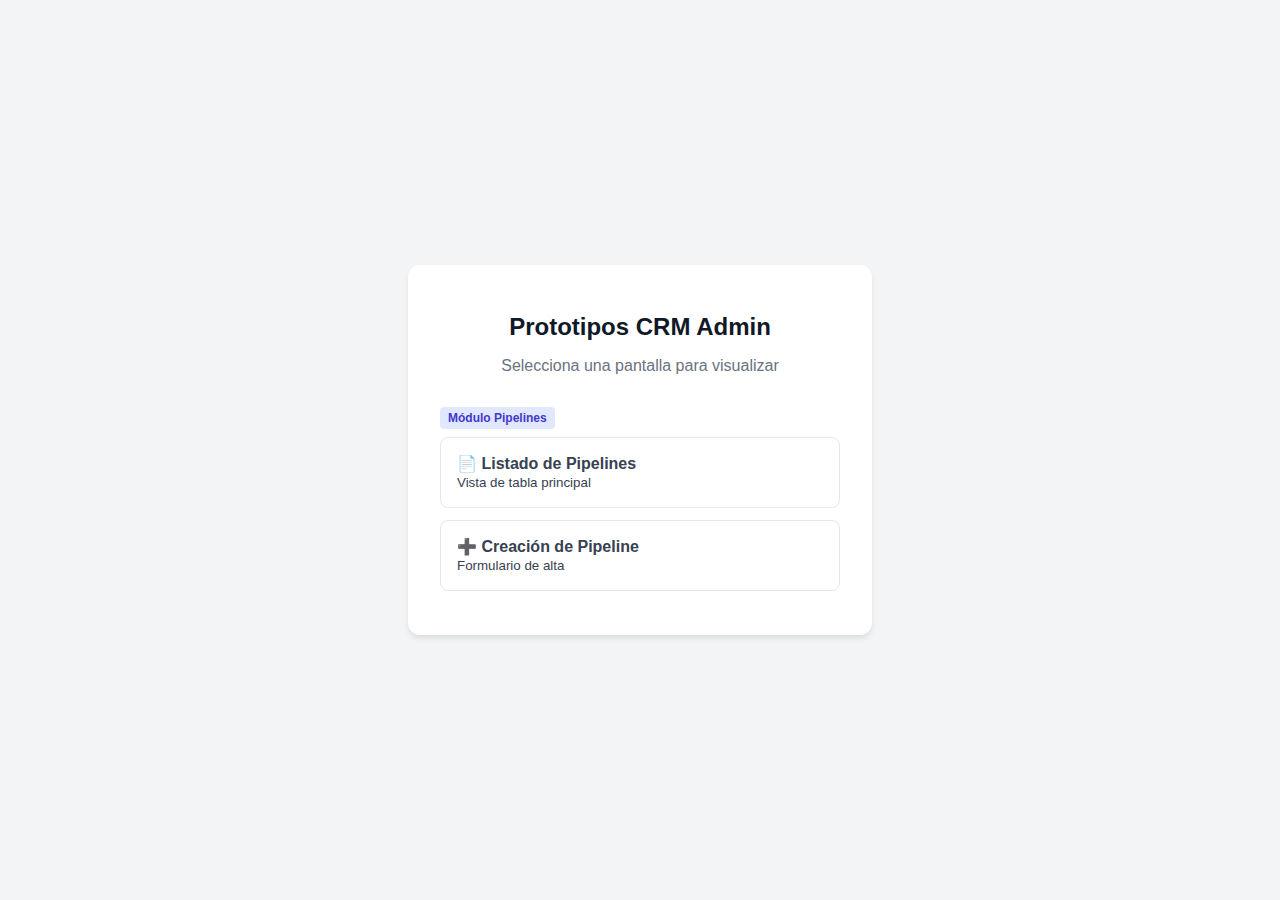
<file: index.html>
<!DOCTYPE html>
<html lang="es">
<head>
    <meta charset="UTF-8">
    <meta name="viewport" content="width=device-width, initial-scale=1.0">
    <title>Dentos UIUX - Prototipos</title>
    <style>
        body {
            font-family: -apple-system, BlinkMacSystemFont, "Segoe UI", Roboto, Helvetica, Arial, sans-serif;
            background-color: #f3f4f6;
            display: flex;
            justify-content: center;
            align-items: center;
            min-height: 100vh;
            margin: 0;
        }
        .container {
            background: white;
            padding: 2rem;
            border-radius: 12px;
            box-shadow: 0 4px 6px -1px rgba(0, 0, 0, 0.1);
            max-width: 400px;
            width: 100%;
        }
        h1 {
            color: #111827;
            font-size: 1.5rem;
            margin-bottom: 0.5rem;
            text-align: center;
        }
        p {
            color: #6b7280;
            text-align: center;
            margin-bottom: 2rem;
        }
        .link-card {
            display: block;
            padding: 1rem;
            margin-bottom: 0.75rem;
            border: 1px solid #e5e7eb;
            border-radius: 8px;
            text-decoration: none;
            color: #374151;
            transition: all 0.2s;
        }
        .link-card:hover {
            border-color: #3b82f6;
            background-color: #eff6ff;
            color: #2563eb;
            transform: translateY(-2px);
        }
        .tag {
            display: inline-block;
            padding: 0.25rem 0.5rem;
            background-color: #e0e7ff;
            color: #4338ca;
            border-radius: 4px;
            font-size: 0.75rem;
            font-weight: bold;
            margin-bottom: 0.5rem;
        }
    </style>
</head>
<body>

    <div class="container">
        <h1>Prototipos CRM Admin</h1>
        <p>Selecciona una pantalla para visualizar</p>

        <!-- Módulo Pipelines -->
        <div>
            <span class="tag">Módulo Pipelines</span>
            
            <a href="./pipelines/pipeline_listado.html" class="link-card">
                <strong>📄 Listado de Pipelines</strong><br>
                <small>Vista de tabla principal</small>
            </a>

            <a href="./pipelines/pipeline_creacion.html" class="link-card">
                <strong>➕ Creación de Pipeline</strong><br>
                <small>Formulario de alta</small>
            </a>
        </div>

    </div>

</body>
</html>
</file>
